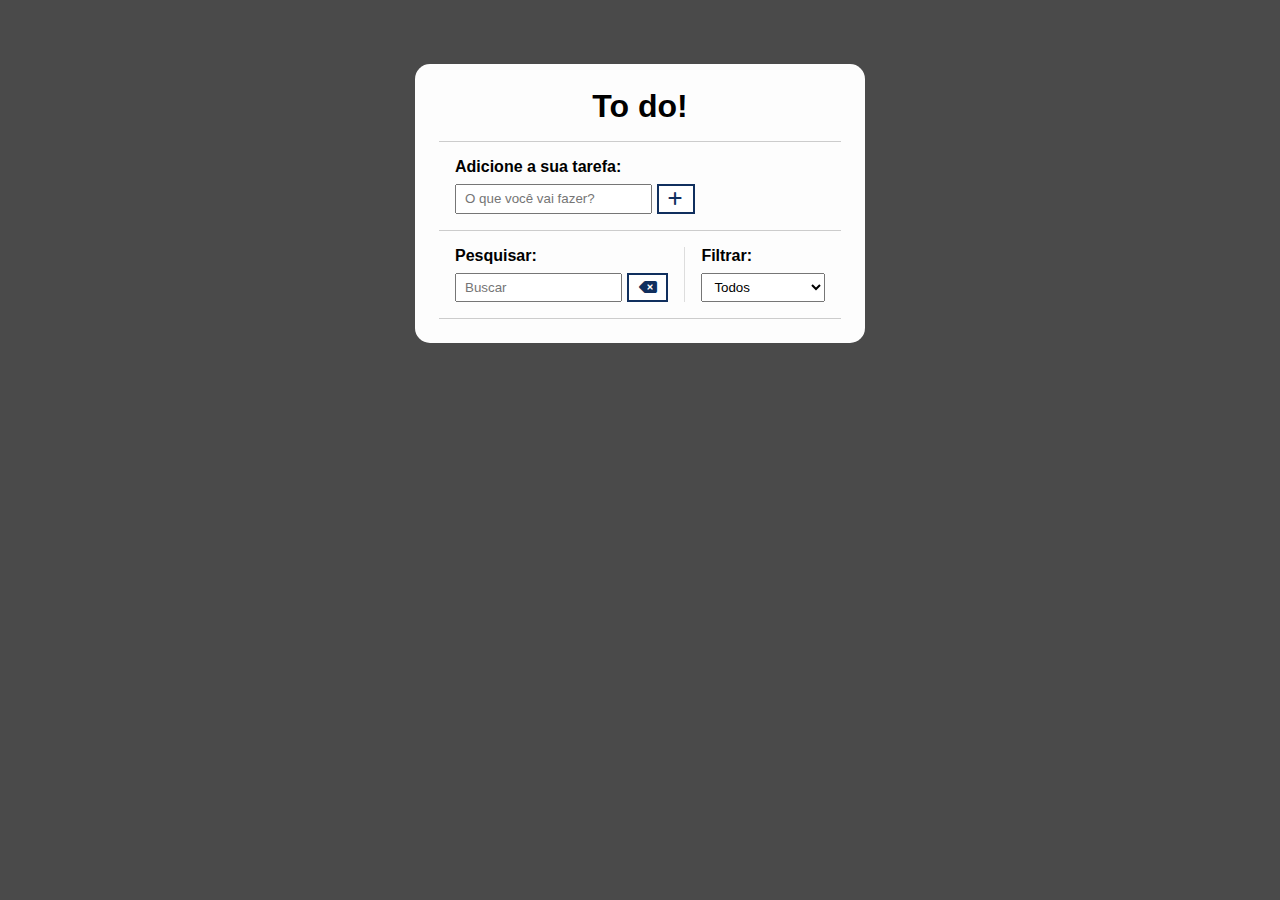
<file: index.html>
<!DOCTYPE html>
<html lang="pt-br">
<head>
    <meta charset="UTF-8">
    <meta name="viewport" content="width=device-width, initial-scale=1.0">
    <link rel="stylesheet" href="styles.css">
    <link rel="stylesheet" href="https://cdnjs.cloudflare.com/ajax/libs/font-awesome/6.7.2/css/all.min.css" integrity="sha512-Evv84Mr4kqVGRNSgIGL/F/aIDqQb7xQ2vcrdIwxfjThSH8CSR7PBEakCr51Ck+w+/U6swU2Im1vVX0SVk9ABhg==" crossorigin="anonymous" referrerpolicy="no-referrer" />

    <title>To Do List!</title>
</head>
<body>
    <div class="todo-container">
        <header>
            <h1>To do!</h1>
        </header>
        <form id="todo-form">
            <p>Adicione a sua tarefa:</p>
            <div class="form-control">
                <input type="text" id="todo-input" placeholder="O que você vai fazer?">
                <button type="submit">
                    <i class="fa-solid fa-plus"></i>
                </button>
            </div>
        </form>
        <form id="edit-form" class="hide">
            <p>Edite sua tarefa:</p>
            <div class="form-control">
                <input type="text" id="edit-input">
                <button type="submit">
                    <i class="fa-solid fa-pen-to-square"></i>
                </button>
            </div>
            <button id="cancel-edit-btn">Cancelar</button>
        </form>
        <div id="toolbar">
            <div id="search">
                <h4>Pesquisar:</h4>
                <form>
                    <input type="text" id="search-input" placeholder="Buscar">
                    <button id="erase-button">
                        <i class="fa-solid fa-delete-left"></i>
                    </button>
                </form>
            </div>
            <div id="filter">
                <h4>Filtrar:</h4>
                <select id="filter-select">
                    <option value="all">Todos</option>
                    <option value="done">Feitos</option>
                    <option value="todo">A fazer</option>
                </select>
            </div>
        </div>
        <div id="todo-list"> </div>
    </div>
    <script src="script.js"></script>
</body>
</html>
</file>
<file: styles.css>
@import url('https://fonts.googleapis.com/css2?family=Cal+Sans&display=swap');

/*Geral*/
*{
    padding: 0;
    margin: 0;
    font-family: Arial, Helvetica, sans-serif;
    color: #000000;
    box-sizing: border-box;
}

body{
    background-color: rgb(74, 74, 74);
}
button{
    background-color: #fff;
    color: #102f5e;
    border: 2px solid #102f5e;
    padding: .3rem .6rem;
    font-size: 1rem;
    cursor: pointer;
    display: flex;
    justify-content: center;
    align-items: center;
    transition: .4s;
}
button:hover{
    background-color: #102f5e;
    color: #fff;
}
button:hover > i{
    color: #fff;
}
button i{
    color: #102f5e;
    font-weight: bold;
    pointer-events: none;
}
input, select{
    padding: .25rem 0.5rem;
}
.hide{
    display: none;
}

/* HEADER */
.todo-container{
    max-width: 450px;
    margin: 4rem auto;
    background-color: #fdfdfd;
    padding: 1.5rem;
    border-radius: 15px;
}

.todo-container header{
    text-align: center;
    padding: 0 1rem 1rem;
    border-bottom: 1px solid #ccc;
}

/*Formulario*/
#todo-form, #edit-form{
    padding: 1rem;
    border-bottom: 1px solid #ccc;
}


#todo-form p, #edit-form p{
    margin-bottom: .5rem;
    font-weight: bold;
}

.form-control{
    display: flex;
}

.form-control input{
    margin-right: .3rem;
}
#cancel-edit-btn{
    margin-top: 1rem;
}

/*todo toolbar*/
#toolbar{
    padding: 1rem;
    border-bottom: 1px solid #ccc;
    display: flex;
}
#toolbar h4{
    margin-bottom: .5rem;
}
#search{
    border-right: 1px solid #ddd;
    padding-right: 1rem;
    margin-right: 1rem;
    width: 65%;
    display: flex;
    flex-direction: column;
}
#search form{
    display: flex;
}
#search input{
    width: 100%;
    margin-right: .3rem;
}

#filter{
    width: 35%;
    display: flex;
    flex-direction: column;
}
#filter select{
    flex: 1;
}


/*todo list*/

.todo{
    display: flex;
    justify-content: space-around;
    align-items: center;
    padding: 1rem;
    border-bottom: 1px solid #ddd;
    transition: .3s;
}

.todo h3{
    flex: 1;
    font-size: .9rem;
}

.todo button{
    margin-left: .4rem;
}

.done{
    background-color: #395169;
}
.done h3{
    color: #fff;
    text-decoration: line-through;
    font-style: italic;
}
</file>
